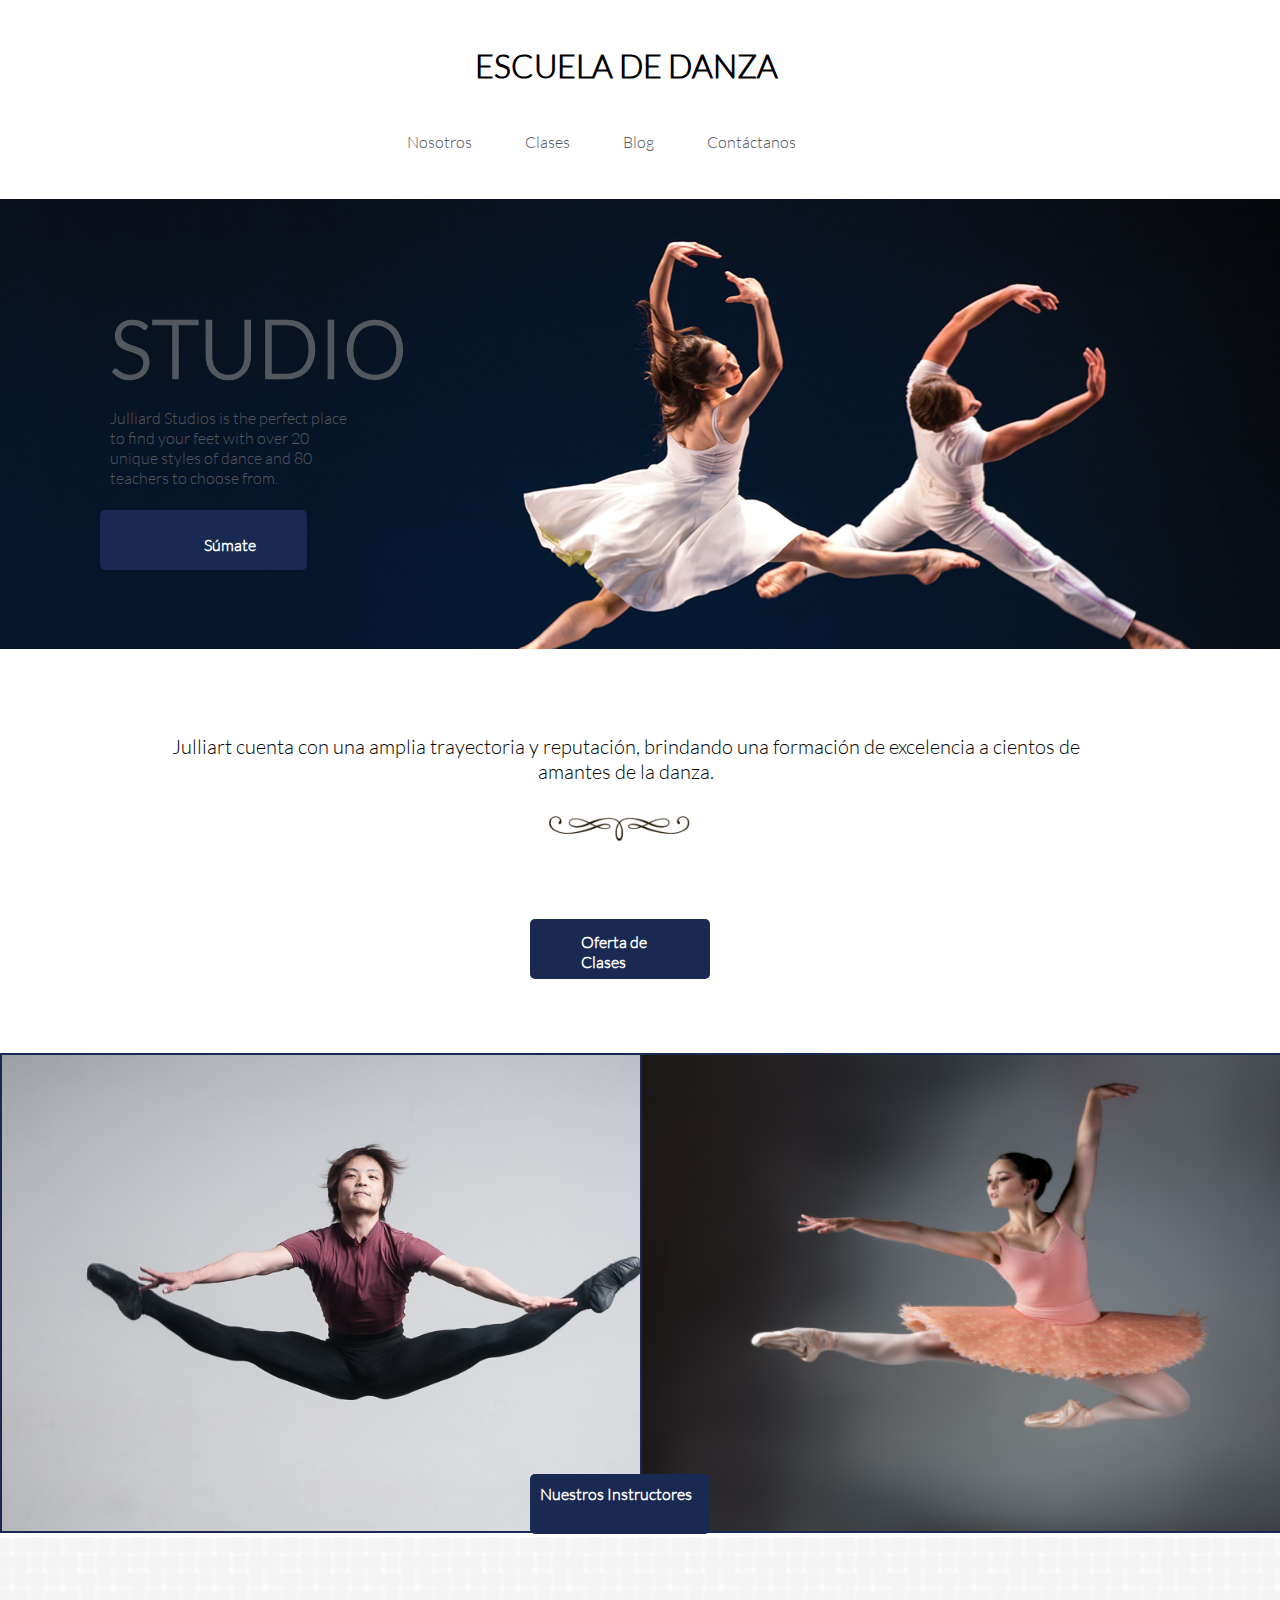
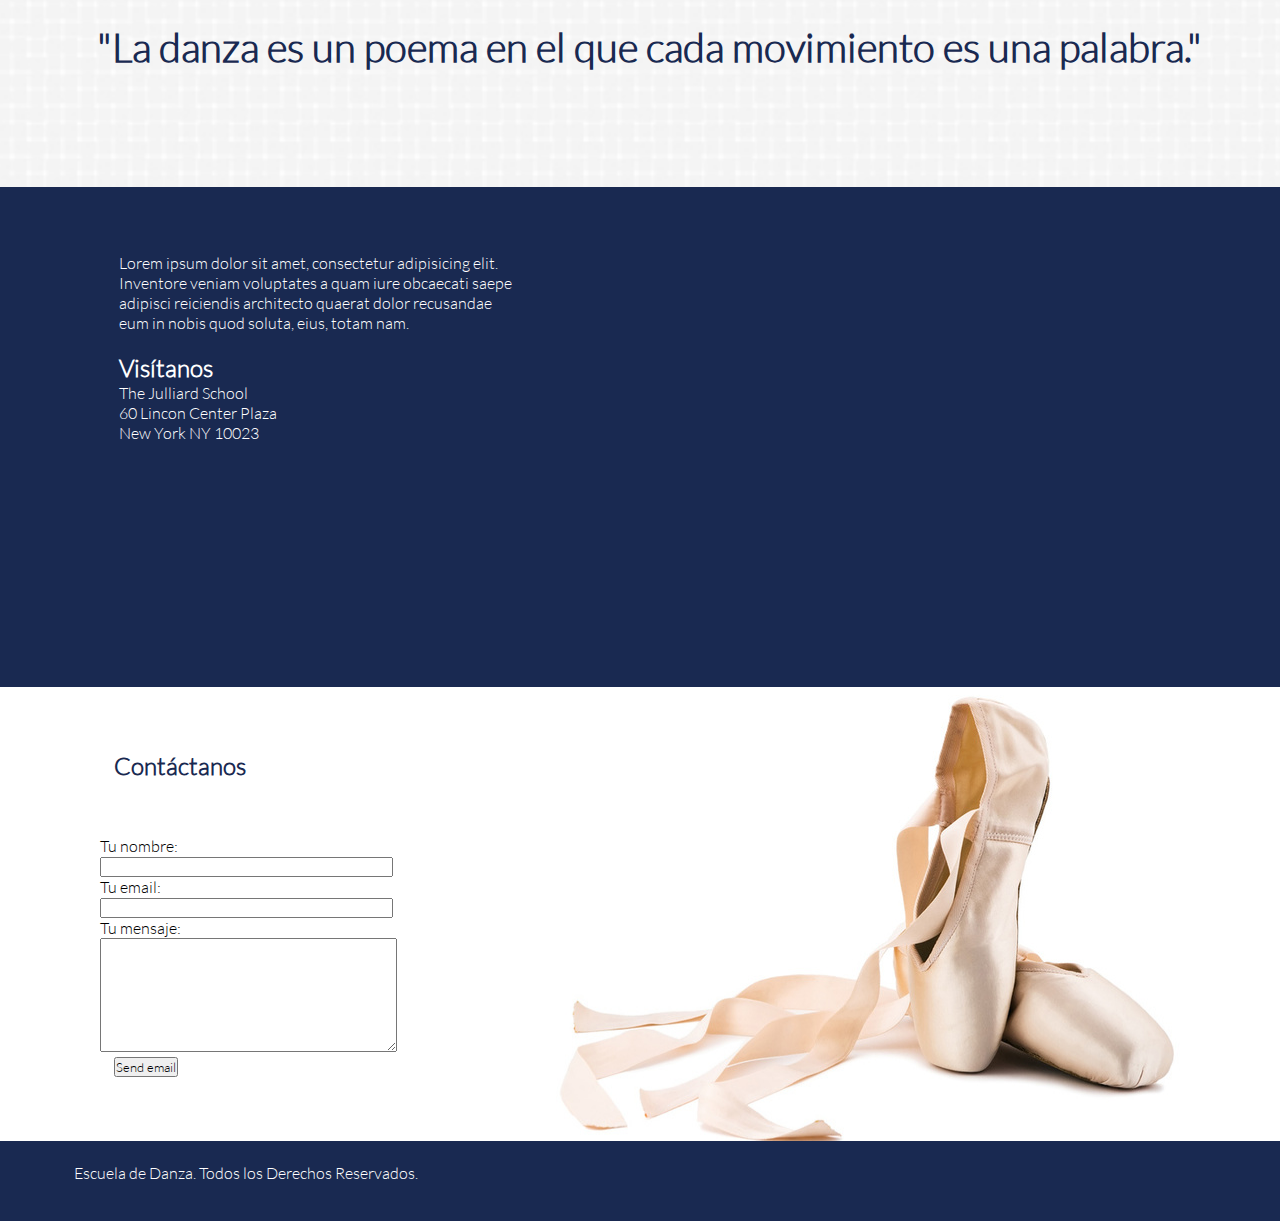
<file: index.html>
<!DOCTYPE html>
<html>
	<head>
		<meta charset="UTF-8">
		<title>Escuela de Danza</title>
		<link rel='stylesheet' type='text/css' href='http://fonts.googleapis.com/css?family=Montserrat:400,700'>
		<link rel="stylesheet" type="text/css" href="css/grid-system.css">
		<link rel="stylesheet" type="text/css" href="css/utilities.css">
		<link rel="stylesheet" type="text/css" href="css/common.css">
		<link rel="stylesheet" type="text/css" href="css/main.css">
	</head>
	<body>
		<header>
			<div class="container"><!--CONTAINER HEAD  -->
				<div class="row">
					<div class="col-12"><!-- ESCUELA DE DANZA TITULO -->
						<a href="index.html" class="a-none-decoration text-black"><h1 class="text-center pt-5">ESCUELA DE DANZA</h1></a>
					</div>
				</div>
				<div class="row"><!-- BOTONES -->
					<div class="col-12 text-center pt-5 pb-5">
						<nav>
							<a href="nosotros.html" target="_blank" class="top text-gray a-none-decoration">Nosotros</a>
							<a href="clases.html" target="_blank" class="top text-gray a-none-decoration">Clases</a>
							<a href="blog.html" target="_blank" class="top text-gray a-none-decoration">Blog</a>
							<a href="http://www.juilliard.edu/apply-audition/connect-admissions" target="_blank" class="top text-gray a-none-decoration">Contáctanos</a>
						</nav>
					</div>
				</div>
			</div><!-- CIERRE CONTAINER HEAD -->
		</header>
		<section class="fondo1"><!-- SECTION 1 -->
			<div class="container-fluid bg-img-block">
				<div class="row">
					<div class="col-12">
						<div class="pad text-gray studio2">
							<p class="studio3 pb-5"><b>STUDIO</b></p>
							<p class="pb-5">Julliard Studios is the perfect place to find your feet with over 20 unique styles of dance and 80 teachers to choose from.</p>
						</div>
						<a href="#" target="_blank" class="button a-none-decoration">
						<b>Súmate</b>
						</a>
   					</div>
				</div>
			</div>
		</section>
		<section><!-- SECTION 2 -->
			<div class="container">
				<div class="row">
					<div class="col-12">
						<p class="text-center pt-5 pb-5 font20 top2">
							Julliart cuenta con una amplia trayectoria y reputación, brindando una formación de excelencia a cientos de amantes de la danza.
						</p>
						<img src="img/decoration_1.png" class="adorno1">
						<div class="button2">
							<a href="clases.html" target="_blank" class="button a-none-decoration"><b>Oferta de Clases</b>
						</a></div>
					</div>
				</div>	
			</div>
		</section>
		<section><!-- SECTION 3 -->
			<div class="container-fluid bg-img-block"><!-- DOS IMAGENES -->
				<div class="row pt-5">
					<div class="col-6">
						<img src="img/instructor_4.jpg" class="foto">
					</div>
					<div class="col-6">
						<img src="img/profesor_9.jpg" class="foto foto1">
					</div>
				</div>
				<div class="row"><!-- BOTON-->
					<div class="col-12">
						<div class="button2">
							<a href="http://laboratoria.la/join-us/" target="_blank" class="button button3 a-none-decoration"><b>Nuestros Instructores</b></a>
						</div>
					</div>
				</div>
			</div>		
		</section><!-- FIN SECTION 3 -->
		<section><!-- SECTION 4 -->
			<div class="container-fluid fondo bg-img-block">
				<div class="row">
					<div class="col-12"><!-- texto DANZA -->
						<h2 class="text-center 1h text-blue font40 pt-5">"La danza es un poema en el que cada movimiento es una palabra."</h2>
					</div>
				</div>
			</div>
		</section><!-- FIN SECTION 4 -->
		<section><!-- SECTION 5 -->
			<div class="container-fluid bg-blue bg-img-block">
				<div class="row text-white">
					<div class="col-6 pd-5-10"><!-- info escuela -->
						<p class="pb-5">Lorem ipsum dolor sit amet, consectetur adipisicing elit. Inventore veniam voluptates a quam iure obcaecati saepe adipisci reiciendis architecto quaerat dolor recusandae eum in nobis quod soluta, eius, totam nam.</p>
						<h2 class="h4">Visítanos</h2>
						<p class="">The Julliard School</p>
						<p>60 Lincon Center Plaza </p>
						<p>New York NY 10023</p>
					</div>
					<div class="col-6"><!-- MAPA -->
						<div class="pt-5">
							<iframe src="https://www.google.com/maps/embed?pb=!1m23!1m12!1m3!1d96686.95678073843!2d-74.0528685230861!3d40.773737527813296!2m3!1f0!2f0!3f0!3m2!1i1024!2i768!4f13.1!4m8!3e6!4m0!4m5!1s0x89c2585ff9df2f6d%3A0xf876ccebba645bff!2sjuilliard!3m2!1d40.773758699999995!2d-73.98282859999999!5e0!3m2!1ses-419!2smx!4v1470320268902" width="600" height="450" frameborder="0" style="border:0" allowfullscreen></iframe>
						</div>
					</div>
				</div>
			</div>
		</section>
		<section><!-- SECTION 6 -->
			<div class="container-fluid fondo3"><!-- Contactanos -->
				<div class="row">
					<div class="col-12 pd-5-10 hoja"><!-- Hoja Contacto-->
						<h2 class="text-blue pb-5">Contáctanos</h2>
						<form id="contact_form" action="#" method="POST" enctype="multipart/form-data">
							<div class="row">
								<label for="name">Tu nombre:</label><br />
								<input id="name" class="input" name="name" type="text" value="" size="40" /><br />
							</div>
							<div class="row">
								<label for="email">Tu email:</label><br />
								<input id="email" class="input" name="email" type="text" value="" size="40" /><br />
							</div>
							<div class="row">
								<label for="message">Tu mensaje:</label><br />
								<textarea id="message" class="input" name="message" rows="7" cols="40"></textarea><br />
							</div>
							<input id="submit_button" type="submit" value="Send email" />
						</form>						
					</div>
				</div>
			</div>
		</section><!-- fin SECTION 6 -->
		<footer><!-- FOOTER-->
			<div class="container-fluid">
				<div class="row bg-img-block bluepie"></div>
				<div class="col-12">
					<p class="fut text-white">Escuela de Danza. Todos los Derechos Reservados.</p>
				</div>
			</div>
		</footer>
	</body>
</html>
</file>
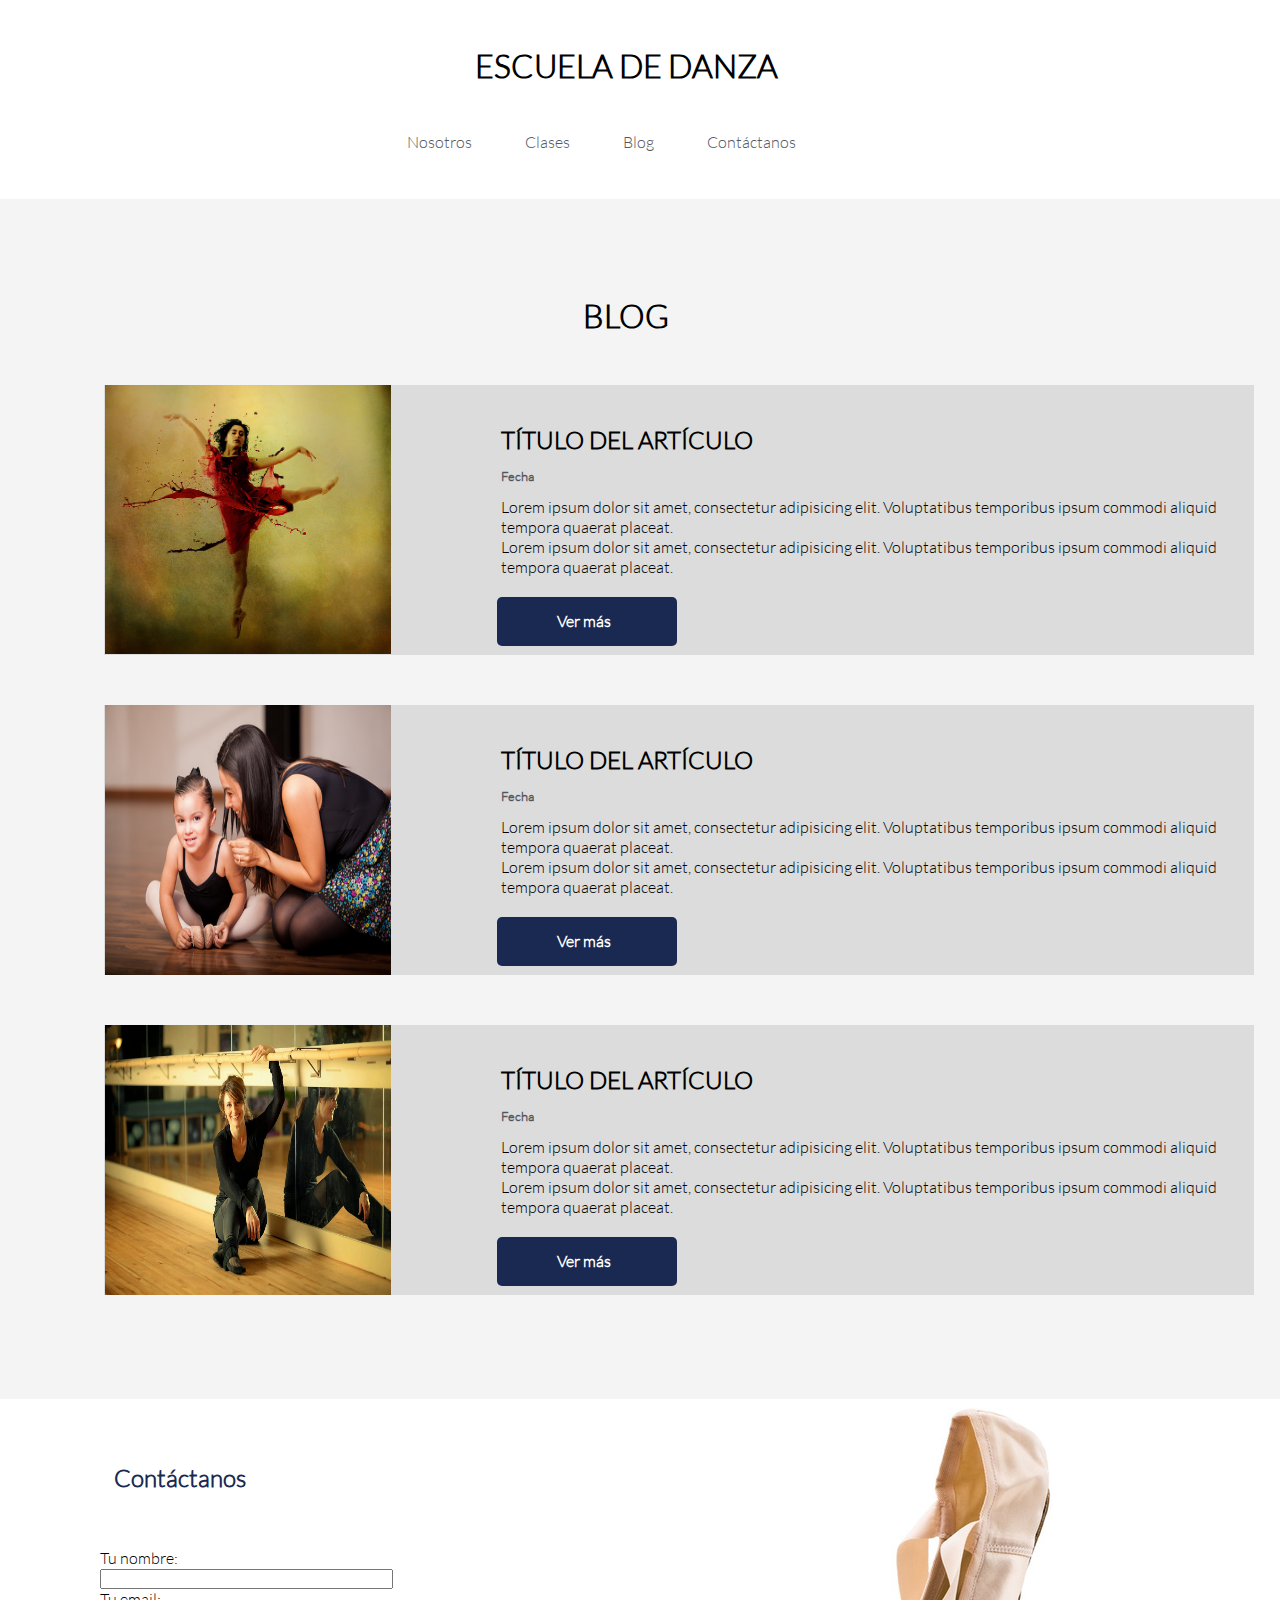
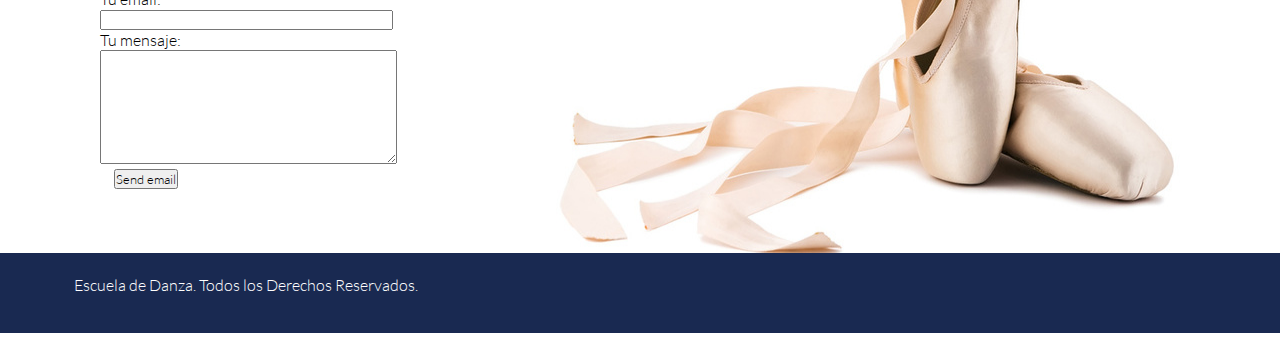
<file: blog.html>
<!DOCTYPE html>
<html>
<head>
	<meta charset="UTF-8">
	<title>Escuela de Danza</title>
	<link rel='stylesheet' type='text/css' href='http://fonts.googleapis.com/css?family=Montserrat:400,700'>
	<link rel="stylesheet" type="text/css" href="css/grid-system.css">
	<link rel="stylesheet" type="text/css" href="css/utilities.css">
	<link rel="stylesheet" type="text/css" href="css/common.css">
	<link rel="stylesheet" type="text/css" href="css/blog.css">
</head>
	<body>
		<header>
			<div class="container"><!--CONTAINER HEAD  -->
				<div class="row">
					<div class="col-12"><!-- ESCUELA DE DANZA TITULO -->
						<a href="index.html" class="a-none-decoration text-black"><h1 class="text-center pt-5">ESCUELA DE DANZA</h1></a>
					</div>
				</div>
				<div class="row"><!-- BOTONES -->
					<div class="col-12 text-center pt-5 pb-5">
						<nav>
							<a href="nosotros.html" target="_blank" class="top text-gray a-none-decoration">Nosotros</a>
							<a href="clases.html" target="_blank" class="top text-gray a-none-decoration">Clases</a>
							<a href="blog.html" target="_blank" class="top text-gray a-none-decoration">Blog</a>
							<a href="http://www.juilliard.edu/apply-audition/connect-admissions" target="_blank" class="top text-gray a-none-decoration">Contáctanos</a>
						</nav>
					</div>
				</div>
			</div><!-- CIERRE CONTAINER HEAD -->
		</header>
		<section><!-- SECTION-->
			<div class="container bg-gray fondogris">
				<div class="row"><!-- row 1 -->
					<div class="col-12">
						<h1 class="text-center t97">BLOG</h1>
					</div>
				</div>
				<div class="row top6 t50 fondogris1"><!-- row 1 -->
					<div class="col-4">
						<img src="img/blog1.jpg" class="im"><!-- imagen-->
					</div>
					<div class="col-8 top2">
						<h2 class="p3">TÍTULO DEL ARTÍCULO</h2><!-- Contenido-->
						<h5 class="text-gray p3">Fecha</h5>
						<p>Lorem ipsum dolor sit amet, consectetur adipisicing elit. Voluptatibus temporibus ipsum commodi aliquid tempora quaerat placeat.</p>
						<p>Lorem ipsum dolor sit amet, consectetur adipisicing elit. Voluptatibus temporibus ipsum commodi aliquid tempora quaerat placeat.</p>
						<div class="new">
							<a href="#" target="_blank" class="new button a-none-decoration"><b>Ver más</b></a>
						</div>
					</div>
				</div><!-- FIN row 1 -->
				<div class="row top6 t50 fondogris1"><!-- row 2 -->
					<div class="col-4">
						<img src="img/profesor_5.jpg" class="im im2"><!-- imagen-->
					</div>
					<div class="col-8 top2">
						<h2 class="p3">TÍTULO DEL ARTÍCULO</h2><!-- Contenido-->
						<h5 class="text-gray p3">Fecha</h5>
						<p>Lorem ipsum dolor sit amet, consectetur adipisicing elit. Voluptatibus temporibus ipsum commodi aliquid tempora quaerat placeat.</p>
						<p>Lorem ipsum dolor sit amet, consectetur adipisicing elit. Voluptatibus temporibus ipsum commodi aliquid tempora quaerat placeat.</p>
						<div class="new">
							<a href="#" target="_blank" class="new button a-none-decoration"><b>Ver más</b></a>
						</div>
					</div>
				</div><!-- FIN row 2 -->
				<div class="row top6 t50 fondogris1"><!-- row 3 -->
					<div class="col-4">
						<img src="img/instructor_1.jpg" class="im im2"><!-- imagen-->
					</div>
					<div class="col-8 top2">
						<h2 class="p3">TÍTULO DEL ARTÍCULO</h2><!-- Contenido-->
						<h5 class="text-gray p3">Fecha</h5>
						<p>Lorem ipsum dolor sit amet, consectetur adipisicing elit. Voluptatibus temporibus ipsum commodi aliquid tempora quaerat placeat.</p>
						<p>Lorem ipsum dolor sit amet, consectetur adipisicing elit. Voluptatibus temporibus ipsum commodi aliquid tempora quaerat placeat.</p>
						<div class="new">
							<a href="#" target="_blank" class="new button a-none-decoration"><b>Ver más</b></a>
						</div>
					</div>
				</div><!-- FIN row 3 -->
			</div><!-- fin CONTAINER -->
		</section>
		<section><!-- CONTACTANOS -->
			<div class="container-fluid fondo3">
				<div class="row">
					<div class="col-12 pd-5-10 hoja"><!-- Hoja Contacto-->
						<h2 class="text-blue pb-5">Contáctanos</h2>
						<form id="contact_form" action="#" method="POST" enctype="multipart/form-data">
							<div class="row">
								<label for="name">Tu nombre:</label><br />
								<input id="name" class="input" name="name" type="text" value="" size="40" /><br />
							</div>
							<div class="row">
								<label for="email">Tu email:</label><br />
								<input id="email" class="input" name="email" type="text" value="" size="40" /><br />
							</div>
							<div class="row">
								<label for="message">Tu mensaje:</label><br />
								<textarea id="message" class="input" name="message" rows="7" cols="40"></textarea><br />
							</div>
							<input id="submit_button" type="submit" value="Send email" />
						</form>						
					</div>
				</div>
			</div>
		</section><!-- fin SECTION 6 -->
		<footer><!-- FOOTER-->
			<div class="container-fluid">
				<div class="row bg-img-block bluepie"></div>
				<div class="col-12">
					<p class="fut text-white">Escuela de Danza. Todos los Derechos Reservados.</p>
				</div>
			</div>
		</footer>
	</body>
</html>
</file>
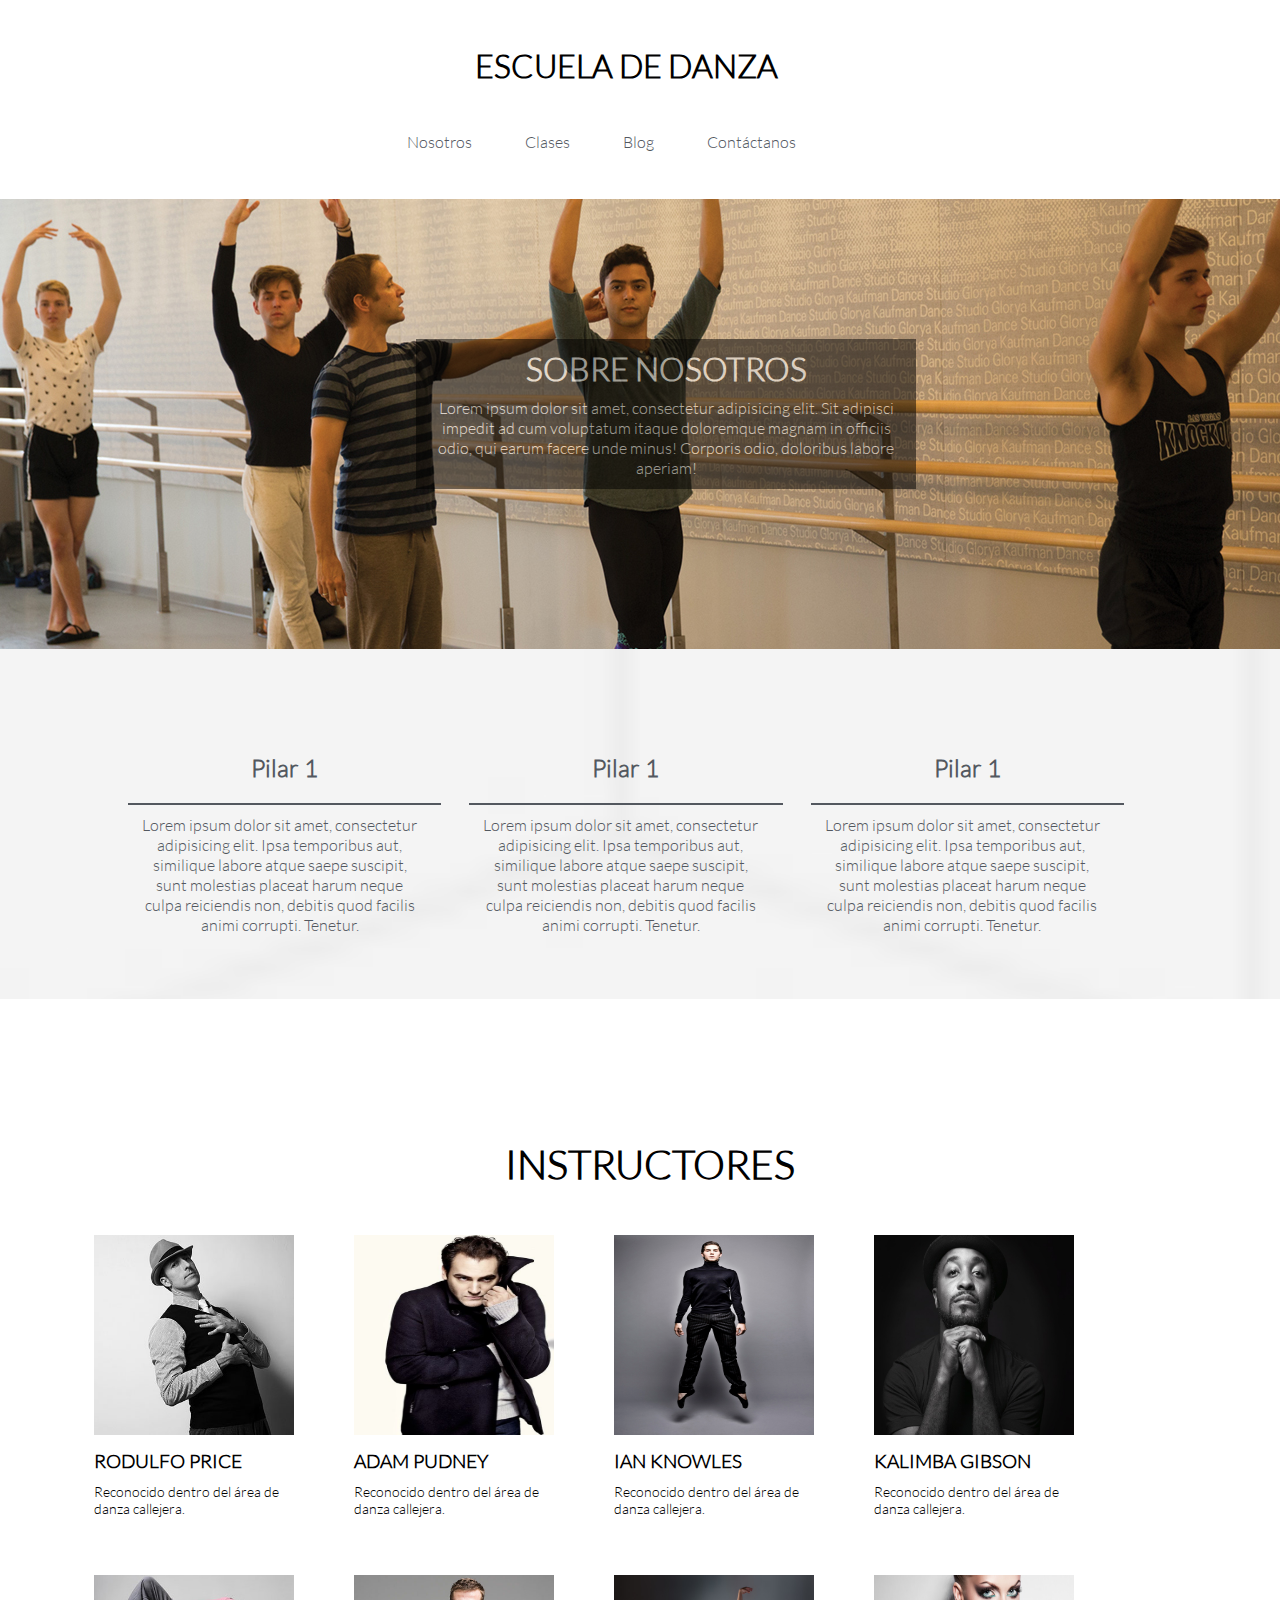
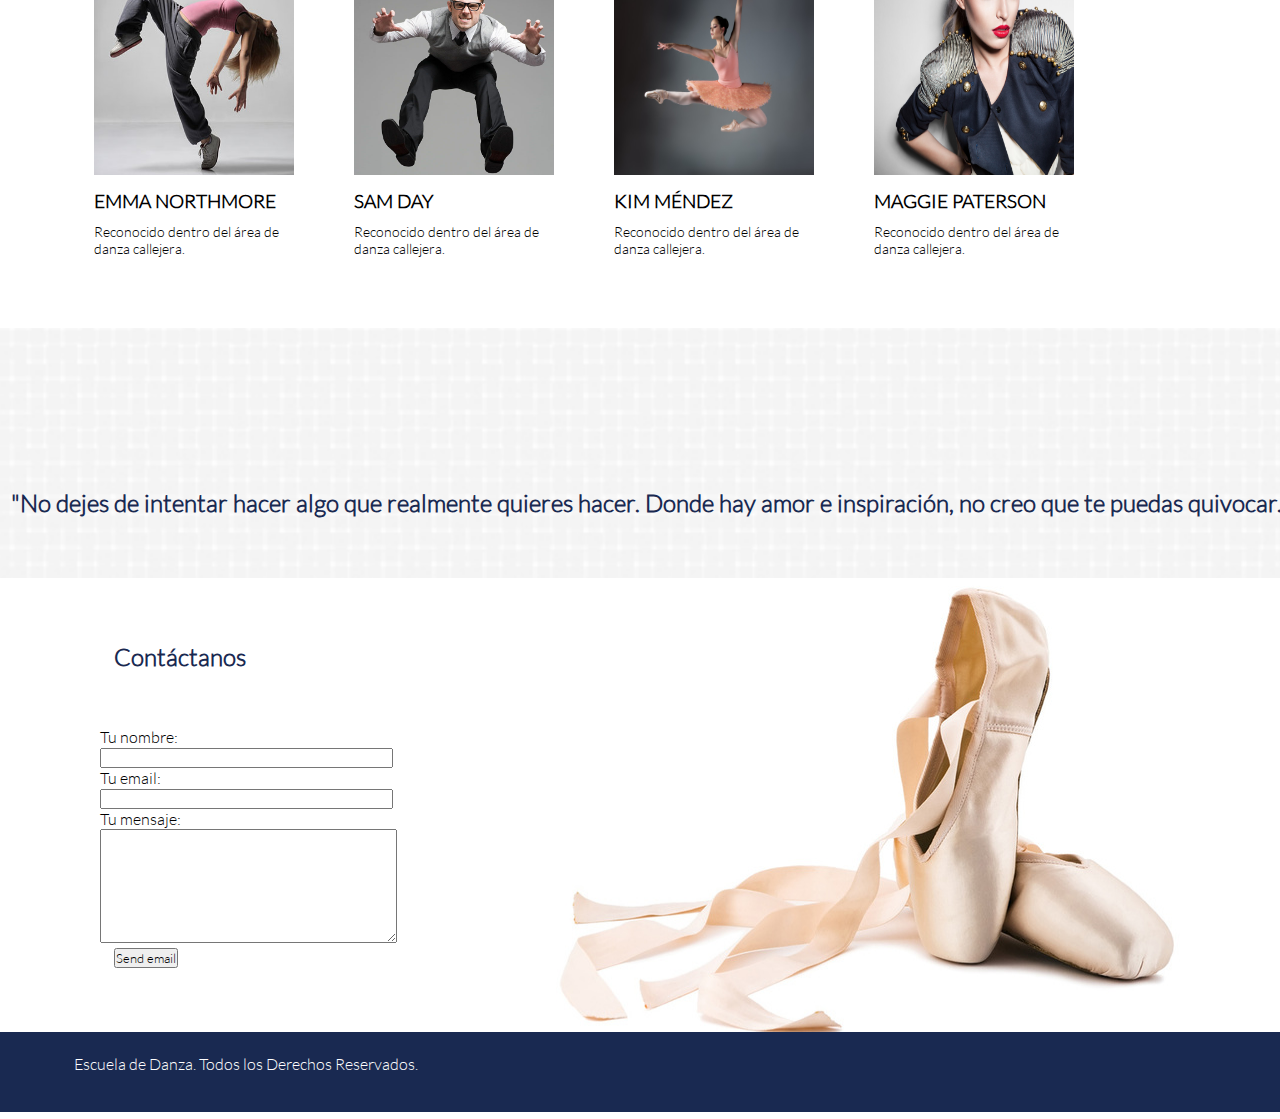
<file: nosotros.html>
<!DOCTYPE html>
<html>
<head>
	<meta charset="UTF-8">
	<title>Escuela de Danza</title>
	<link rel='stylesheet' type='text/css' href='http://fonts.googleapis.com/css?family=Montserrat:400,700'>
	<link rel="stylesheet" type="text/css" href="css/grid-system.css">
	<link rel="stylesheet" type="text/css" href="css/utilities.css">
	<link rel="stylesheet" type="text/css" href="css/common.css">
	<link rel="stylesheet" type="text/css" href="css/nosotros.css">
</head>
	<body>
		<header>
			<div class="container"><!--CONTAINER HEAD  -->
				<div class="row">
					<div class="col-12"><!-- ESCUELA DE DANZA TITULO -->
						<a href="index.html" class="a-none-decoration text-black"><h1 class="text-center pt-5">ESCUELA DE DANZA</h1></a>
					</div>
				</div>
				<div class="row"><!-- BOTONES -->
					<div class="col-12 text-center pt-5 pb-5">
						<nav>
							<a href="nosotros.html" target="_blank" class="top text-gray a-none-decoration">Nosotros</a>
							<a href="clases.html" target="_blank" class="top text-gray a-none-decoration">Clases</a>
							<a href="blog.html" target="_blank" class="top text-gray a-none-decoration">Blog</a>
							<a href="http://www.juilliard.edu/apply-audition/connect-admissions" target="_blank" class="top text-gray a-none-decoration">Contáctanos</a>
						</nav>
					</div>
				</div>
			</div><!-- CIERRE CONTAINER HEAD -->
		</header>
		<section><!-- SECTION 1 -->
			<div class="container-fluid fondo1">
				<div class="row">
					<div class="col-12 black text-center top3 bg-img-block"><!-- imagen fondo y texto-->
						<h1 class="text-center text-white top4">SOBRE NOSOTROS</h1>
						<p class="text-white textsect1 top4">Lorem ipsum dolor sit amet, consectetur adipisicing elit. Sit adipisci impedit ad cum voluptatum itaque doloremque magnam in officiis odio, qui earum facere unde minus! Corporis odio, doloribus labore aperiam!</p>
					</div>
				</div>
			</div>
		</section>
		<section><!-- SECTION 2 -->
			<div class="container-fluid fondo2 bg-img-block">
				<div class="row pd-5-10"><!-- 3 TEXTOS con Pleca -->
					<div class="col-4 text-gray top2">
						<h2 class="h4 pilar text-center pb-5">Pilar 1</h2>
						<p class="top4 pb-6 borT text-center">Lorem ipsum dolor sit amet, consectetur adipisicing elit. Ipsa temporibus aut, similique labore atque saepe suscipit, sunt molestias placeat harum neque culpa reiciendis non, debitis quod facilis animi corrupti. Tenetur.</p>
					</div>
					<div class="col-4 text-gray top2">
						<h2 class="h4 pilar text-center pb-5">Pilar 1</h2>
						<p class="top4 pb-6 borT text-center">Lorem ipsum dolor sit amet, consectetur adipisicing elit. Ipsa temporibus aut, similique labore atque saepe suscipit, sunt molestias placeat harum neque culpa reiciendis non, debitis quod facilis animi corrupti. Tenetur.</p>
					</div>
					<div class="col-4 text-gray top2">
						<h2 class="h4 pilar text-center pb-5">Pilar 1</h2>
						<p class="top4 pb-6 borT text-center">Lorem ipsum dolor sit amet, consectetur adipisicing elit. Ipsa temporibus aut, similique labore atque saepe suscipit, sunt molestias placeat harum neque culpa reiciendis non, debitis quod facilis animi corrupti. Tenetur.</p>
					</div>
				</div>
			</div>
		</section>
		<section><!-- SECTION 3 -->
			<div class="container">
				<div class="row todas"><!-- ROW1 -->
					<h3 class="text-center top3 font40 h4 pb-5">INSTRUCTORES</h3>
					<div class="col-3 top5 mosaico2"><!-- 1 -->
						<img src="img/profesor_4.jpg" class="mosaico">
						<h3 class="pt-5">RODULFO PRICE</h3>
						<p class="font14 pt-5 pb-5">Reconocido dentro del área de danza callejera.</p>
					</div>
					<div class="col-3 top5"><!-- 2 -->
						<img src="img/profesor_14.jpg" class="mosaico">
						<h3 class="pt-5">ADAM PUDNEY</h3>
						<p class="font14 pt-5 pb-5">Reconocido dentro del área de danza callejera.</p>
					</div>
					<div class="col-3 top5"><!-- 3 -->
						<img src="img/profesor_1.jpg" class="mosaico">
						<h3 class="pt-5">IAN KNOWLES</h3>
						<p class="font14 pt-5 pb-5">Reconocido dentro del área de danza callejera.</p>
					</div>
					<div class="col-3 top5"><!-- 3 -->
						<img src="img/profesor_10.jpg" class="mosaico">
						<h3 class="pt-5">KALIMBA GIBSON</h3>
						<p class="font14 pt-5 pb-5">Reconocido dentro del área de danza callejera.</p>
					</div>
				</div><!-- FIN ROW1 -->
				<div class="row todas"><!-- ROW2 -->
					<div class="col-3 top5 mosaico2 pt-5 pb-6"><!-- 4 -->
						<img src="img/profesor_11.jpg" class="mosaico">
						<h3 class="pt-5">EMMA NORTHMORE</h3>
						<p class="font14 pt-5 pb-5">Reconocido dentro del área de danza callejera.</p>
					</div>
					<div class="col-3 top5 pt-5 pb-6"><!-- 5 -->
						<img src="img/profesor_12.jpg" class="mosaico">
						<h3 class="pt-5">SAM DAY</h3>
						<p class="font14 pt-5 pb-5">Reconocido dentro del área de danza callejera.</p>
					</div>
					<div class="col-3 top5 pt-5 pb-6"><!-- 6 -->
						<img src="img/profesor_9.jpg" class="mosaico">
						<h3 class="pt-5">KIM MÉNDEZ</h3>
						<p class="font14 pt-5 pb-5">Reconocido dentro del área de danza callejera.</p>
					</div>
					<div class="col-3 top5 pt-5 pb-6"><!-- 7 -->
						<img src="img/profesor_15.jpg" class="mosaico">
						<h3 class="pt-5">MAGGIE PATERSON</h3>
						<p class="font14 pt-5 pb-5">Reconocido dentro del área de danza callejera.</p>
					</div>
				</div><!-- fin ROW2 -->
			</div><!-- cierre Container -->
		</section>
		<section><!-- SECTION 4 -->
			<div class="container-fluid fondo bg-img-block">
				<div class="row">
					<div class="col-12"><!-- texto DANZA -->
						<h2 class="text-center 1h text-blue top3 font-40">"No dejes de intentar hacer algo que realmente quieres hacer. Donde hay amor e inspiración, no creo que te puedas quivocar."</h2>
					</div>
				</div>
			</div>
		</section><!-- FIN SECTION 4 -->
		<section><!-- CONTACTANOS-->
			<div class="container-fluid fondo3">
				<div class="row">
					<div class="col-12 pd-5-10 hoja"><!-- Hoja Contacto-->
						<h2 class="text-blue pb-5">Contáctanos</h2>
						<form id="contact_form" action="#" method="POST" enctype="multipart/form-data">
							<div class="row">
								<label for="name">Tu nombre:</label><br />
								<input id="name" class="input" name="name" type="text" value="" size="40" /><br />
							</div>
							<div class="row">
								<label for="email">Tu email:</label><br />
								<input id="email" class="input" name="email" type="text" value="" size="40" /><br />
							</div>
							<div class="row">
								<label for="message">Tu mensaje:</label><br />
								<textarea id="message" class="input" name="message" rows="7" cols="40"></textarea><br />
							</div>
							<input id="submit_button" type="submit" value="Send email" />
						</form>						
					</div>
				</div>
			</div>
		</section><!-- fin SECTION 6 -->
		<footer><!-- FOOTER-->
			<div class="container-fluid">
				<div class="row bg-img-block bluepie"></div>
				<div class="col-12">
					<p class="fut text-white">Escuela de Danza. Todos los Derechos Reservados.</p>
				</div>
			</div>
		</footer>
	</body>
</html>
</file>
<file: css/grid-system.css>
/* GLOBAL */
* {
  box-sizing: border-box;
  margin: 0;
  padding: 0;
 }

.text-center {
	text-align: center;
}

.text-right {
	text-align: right;
}

/* Grid system */

.container {
	width: 968px;
	padding-left: 14px; 
	padding-right: 14px;
	margin: 0px auto;
	position: relative;
}

.container-fluid {
	width: 100%;
}

.row {
	width: 100%;
	margin-left: -14px;
	margin-right: -14px;
}

.row:before, .row:after{
  content: " ";
  display: table;
}

.row:after {
  clear: both;
}

[class*="col-"] {
	min-height: 7px;
	padding: 0 14px;
	float: left;
}

.col-1 {
	/* (1 / 12) x 100 */
	width: 8.333333%;
} 

.col-2 {
	/* (2 / 12) x 100 */
	width: 16.666667%;
} 

.col-3 {
	/* (3 / 12) x 100 */
	width: 25%;
} 

.col-4 {
	/* (4 / 12) x 100 */
	width: 33.333333%;
}

.col-5 {
	/* (5 / 12) x 100 */
	width: 41.666667%;
}

.col-6 {
	/* (6 / 12) x 100 */
	width: 50%;
} 

.col-7 {
	/* (7 / 12) x 100 */
	width: 58.333333%;
}

.col-8 {
	/* (8 / 12) x 100 */
	width: 66.666667%;
}

.col-9 {
	/* (9 / 12) x 100 */
	width: 75%;
}

.col-10 {
	/* (10 / 12) x 100 */
	width: 83.333333%;
}

.col-11 {
	/* (11 / 12) x 100 */
	width: 91.666667%;
}

.col-12 {
	/* (12 / 12) x 100 */
	width: 100%;
}
</file>
<file: css/utilities.css>
/*Global*/
*{
	font-family: "Latolight";
}

@font-face{
	font-family: LatoHeavy;
	src: url(../fonts/LatoHeavy.ttf);
}
@font-face{
	font-family:Latolight ;
	src: url(../fonts/Latolight.ttf);
}
@font-face{
	font-family: DolceVita;
	src: url(../fonts/DolceVita.ttf);
}
@font-face{
	font-family: Neoteric-Bold;
	src: url(../fonts/Neoteric-Bold.ttf);
}

/* Shortcuts */

.pd-0{
	padding: 0;
}
.pt-5{
	padding-top: 5%;
}
.pb-5{
	padding-bottom: 5%;
}
.mg-0{
	margin: 0;
}
.w-100{
	width: 100%;
}
.lh{
	line-height: 1.5;
}
.text-center{
	text-align: center;
}
.text-left{
	text-align: left;
}
.text-white{
	color: white;
}
.text-gray{
	color: rgb(83, 88, 95);
}
.text-blue{
 color: #192951;
}
.a-none-decoration{
	text-decoration: none;
}
.bg-gray{
	background-color: rgb(244, 244, 244);
}
.bg-img-block{
	background-size: cover;
	background-repeat: no-repeat;
	background-position: center;
}
</file>
<file: css/common.css>
.text-black{
	color: black;
}
.top{
	margin-right: 50px;
}
.top2{
	margin-top: 40px;
}
.top3{
	margin-top: 140px;
}
.top4{
	margin-top: 10px;
}
.t97{
	margin-top: 97px;
}
.t50{
	margin-top: 50px;
}
.top5{
	margin-right: 25px;
}
.top6{
	margin-left: 90px;
}
.pb-6{
	margin-bottom: 80px;
}
.pb-7{
	margin-bottom: 150px;
}
.fondo{
	background-image: url("../img/textura_2.jpg");
	background-repeat: no-repeat;
	height: 250px;
	width: 103.6%;
	margin-top: -20px;
}
.fondo2{
	background-image: url("../img/cubes.png");
	background-repeat: no-repeat;
	height: 350px;
}
.fondo3{
	background-image: url("../img/shoes_1.jpg");
	background-repeat: no-repeat;
	position: right;
	margin-left: 500px;
}
.pd-5-10{
	padding: 5% 10%;
}
.fut{
	margin-top: -58px;
	margin-left: 60px;
}
.studio3{
	font-size: 80px;
}
.font40{
	font-size: 40px;
}
.font20{
	font-size: 20px;
}
.font14{
	font-size: 14px;
}
.font20{
	font-size: 20px;
}
.pad{
	padding: 10px;
}
.h4{
	text-anchor: 5px;
}
.todas{
	margin-left: 10px;}
.bluepie{
	background-color: #192951;
	height: 80px;
	width: 104.6%;
}
.button{
	width: 180px;
	height: 60px;
    background:#192951;
    display:inline-block;
    margin:0 6px;
    padding:2% 8%;
    color:white;
    text-decoration:none;
    margin-left: 100px;
    border-radius: 5px;
}
.hoja{
	padding-right: 50px;
	margin-left: -500px;
}
</file>
<file: css/main.css>
.fondo1{
	background-image: url("../img/dance_1.jpg");
	background-repeat: no-repeat;
	height: 450px;
	width: 103.5%;
}
.bg-blue{
	background-color: #192951;
	height: 500px;
	width: 103.6%;
}
.studio2{
	margin-left: 100px;
	margin-top: 90px;
	width: 20%;
	height: 30%;
}
.button2{
	padding: 10px;
	margin-left: 250px;
}
.button3{
	margin-top: -73px;
	margin-left: 270px;
	float: left;
	padding: 10px;
}
.adorno1{
	width: 17%;
	margin-left: 370px;
	margin-top: -80px;
}
.foto{
	width: 720px;
	border: 2px solid #192951;
}
.foto1{
	height: 480px;
}
</file>
<file: css/blog.css>
.fondogris{
	height: 1200px;
	width: 100%;
}
.fondogris1{
	background-color:	#DCDCDC;
	height: 270px;
	width: 1150px;
}
.im{
	width: 80.5%;
	margin-left: -13px;
}
.im2{
	height: 270px;
}
.p3{
	margin-bottom: 13px;
}
.new{
	height: 5%;
	margin-top: 10px;
	margin-left: -2px;
}
</file>
<file: css/nosotros.css>
.fondo1{
	background-image: url("../img/dance_7.jpg");
	background-repeat: no-repeat;
	background-position: center;
	height: 450px;
}
.bg-blue{
	background-color: #192951;
	height: 500px;
	width: 103.6%;
}
.mosaico{
	height: 200px;
	width: 200px;
}
.black{
	background-color: black;
	opacity: 0.5;
	width: 500px;
	height: 150px;
	margin-left: 430px;
}
.borT{
	padding: 10px 20px 0px 10px;
	border-top: 2px solid rgb(83, 88, 95);
	margin-top: 5px;
}
.mosaico2{
		margin-left: -100px;
}
</file>
